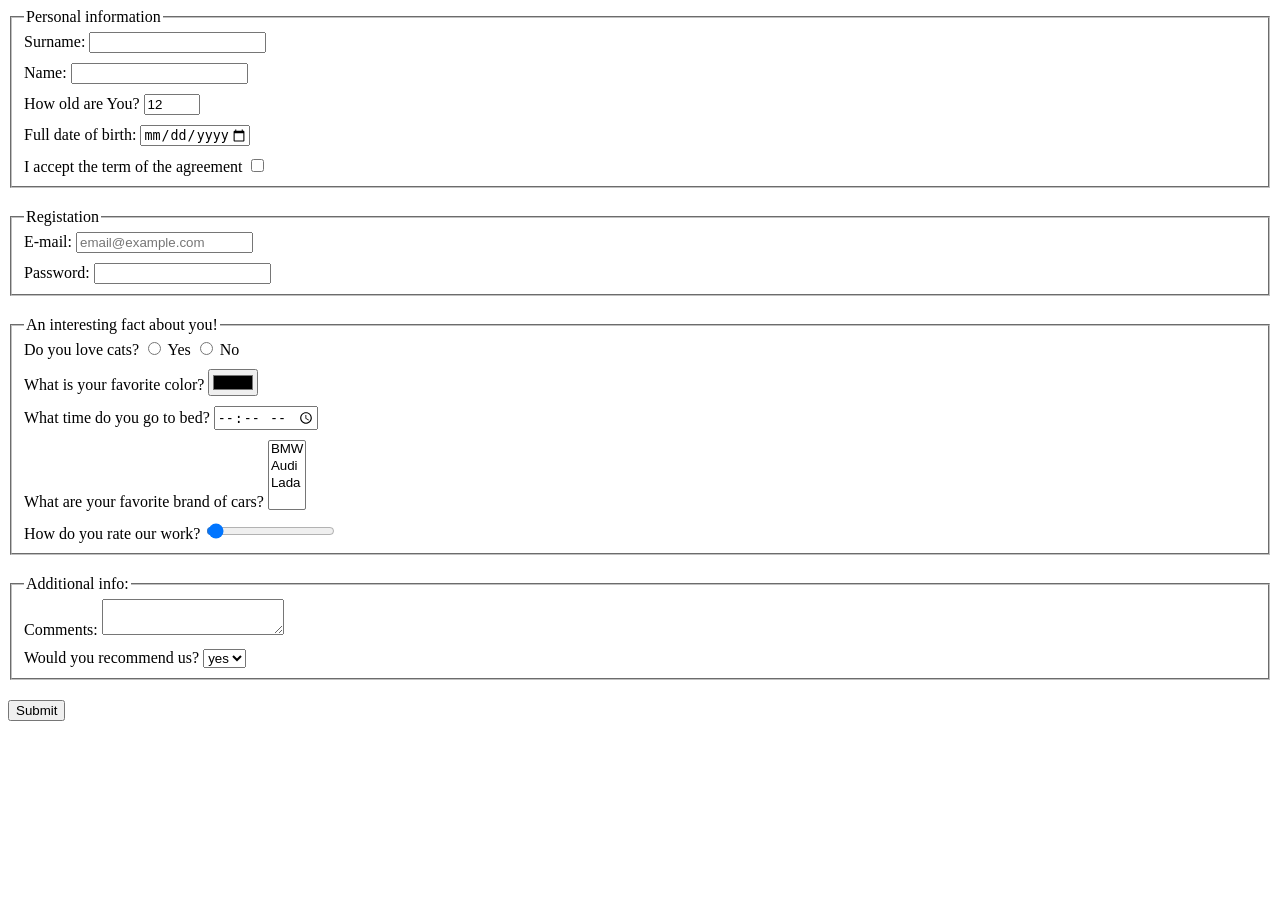
<file: index.html>
<!DOCTYPE html><html lang="en"><head><meta charset="UTF-8"><meta name="viewport" content="width=device-width, user-scalable=no, initial-scale=1.0, maximum-scale=1.0, minimum-scale=1.0"><meta http-equiv="X-UA-Compatible" content="ie=edge"><title>HTML Form</title><link rel="stylesheet" href="style.84ca7b39.css"></head><body> <form class="form" action="https://mate-academy-form-lesson.herokuapp.com/create-application" method="POST" onsubmit="onSubmit()"> <fieldset class="form__section"> <legend>Personal information</legend> <label for="surname" class="form__field"> Surname: <input type="text" name="surname" id="surname" autocomplete="off" required> </label> <label for="name" class="form__field"> Name: <input type="text" name="name" id="name" minlength="3" autocomplete="off" required> </label> <label for="age" class="form__field"> How old are You? <input type="number" name="age" id="age" value="12" min="12" max="100" required> </label> <label for="dateofbirth" class="form__field"> Full date of birth: <input type="date" name="dateofbirth" id="dateofbirth" min="1950-01-02" max="2021-03-28" required> </label> <label for="term" class="form__field"> I accept the term of the agreement <input type="checkbox" id="term" name="term" required> </label> </fieldset> <fieldset class="form__section"> <legend>Registation</legend> <label for="email" class="form__field" required> E-mail: <input type="email" name="email" id="email" placeholder="email@example.com"> </label> <label for="password" class="form__field"> Password: <input type="password" id="password" name="password" maxlength="32" required> </label> </fieldset> <fieldset class="form__section"> <legend>An interesting fact about you!</legend> <div class="form__field"> Do you love cats? <label for="cats-yes"> <input type="radio" id="cats-yes" name="cats" value="yes"> Yes </label> <label for="cats-no"> <input type="radio" id="cats-no" name="cats" value="no"> No </label> </div> <label for="color" class="form__field"> What is your favorite color? <input type="color" id="color" name="color"> </label> <label for="time" class="form__field"> What time do you go to bed? <input type="time" id="time" name="time"> </label> <label for="car" class="form__field"> What are your favorite brand of cars? <select name="car" id="car" multiple> <option value="BMW">BMW</option> <option value="Audi">Audi</option> <option value="Lada">Lada</option> </select> </label> <label for="rate" class="form__field"> How do you rate our work? <input type="range" id="rate" name="range" value="1"> </label> </fieldset> <fieldset class="form__section"> <legend>Additional info:</legend> <label for="comments" class="form__field"> Comments: <textarea name="comments" id="comments"></textarea> </label> <label for="recommend" class="form__field"> Would you recommend us? <select id="recommend" name="recommend"> <option value="yes">yes</option> <option value="no">no</option> </select> </label> </fieldset> <button type="submit">Submit</button> </form> <script type="text/javascript" src="main.e97352c4.js"></script> </body></html>
</file>
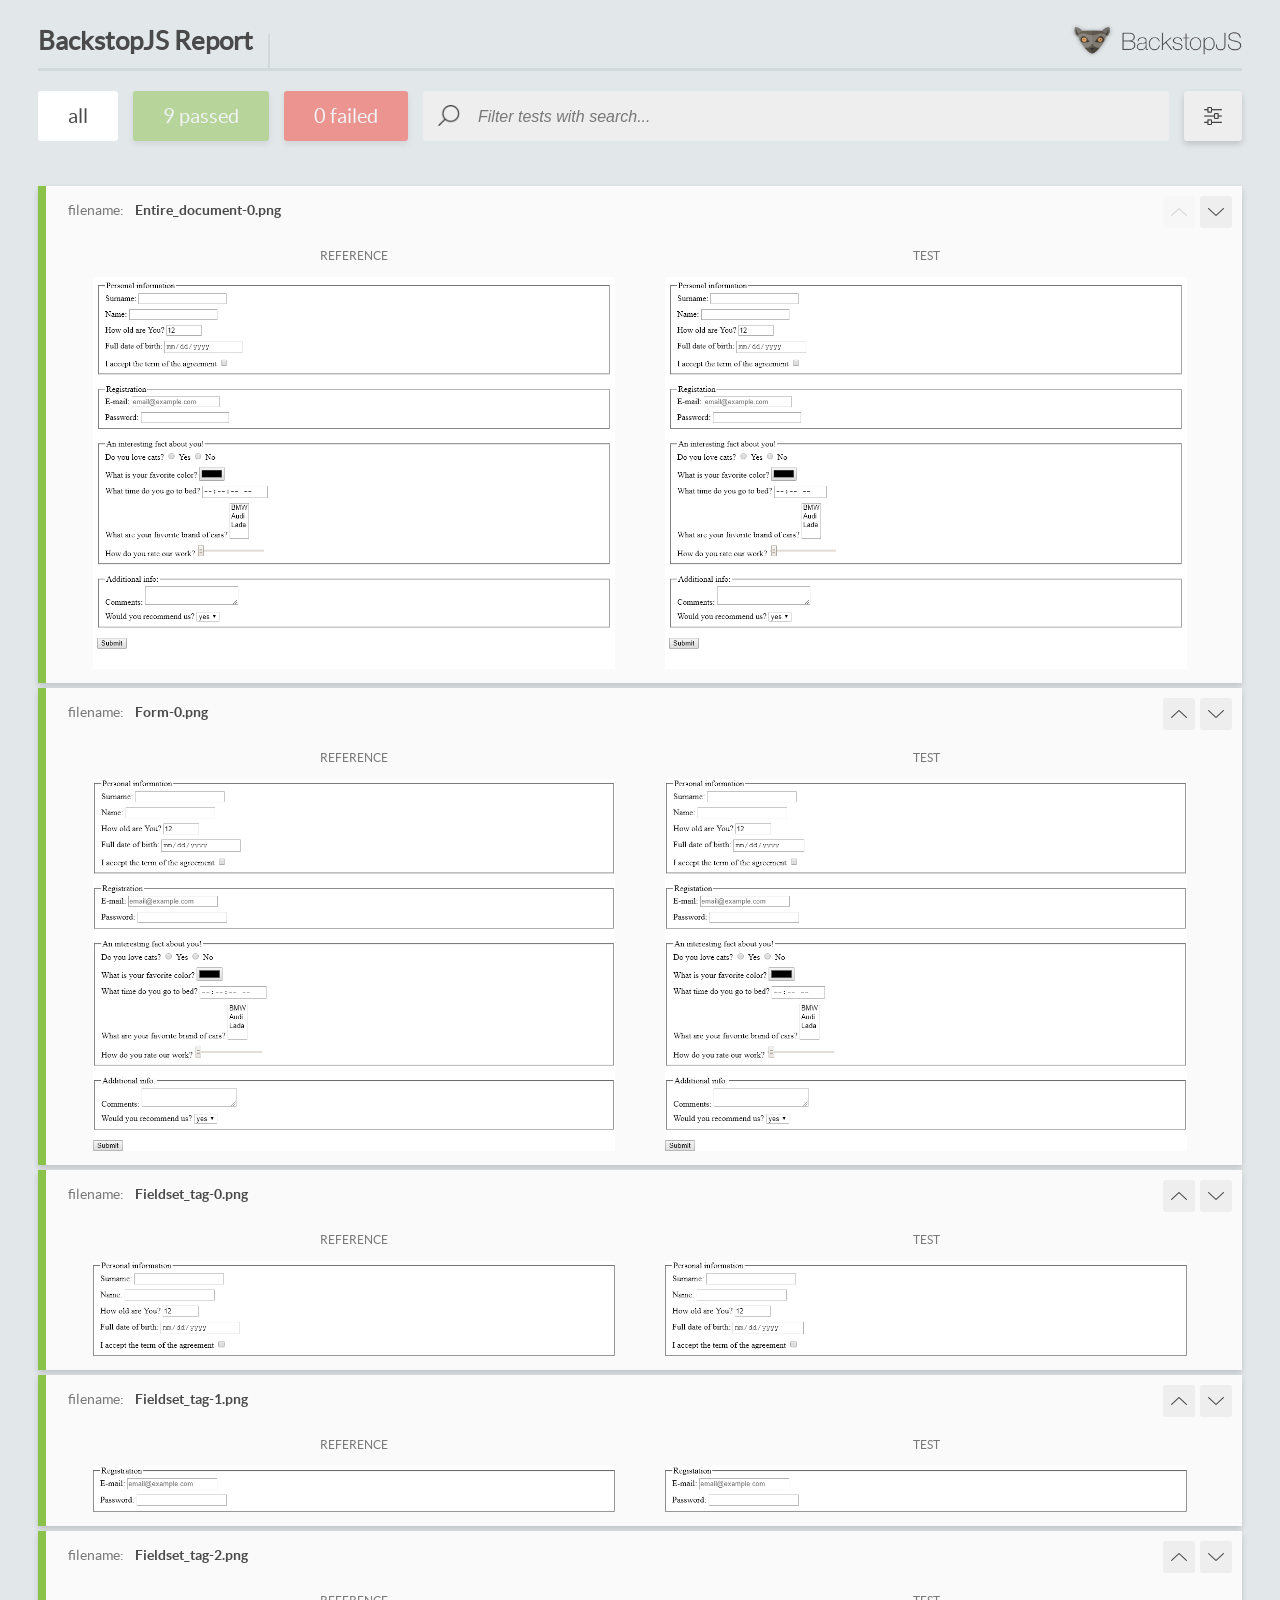
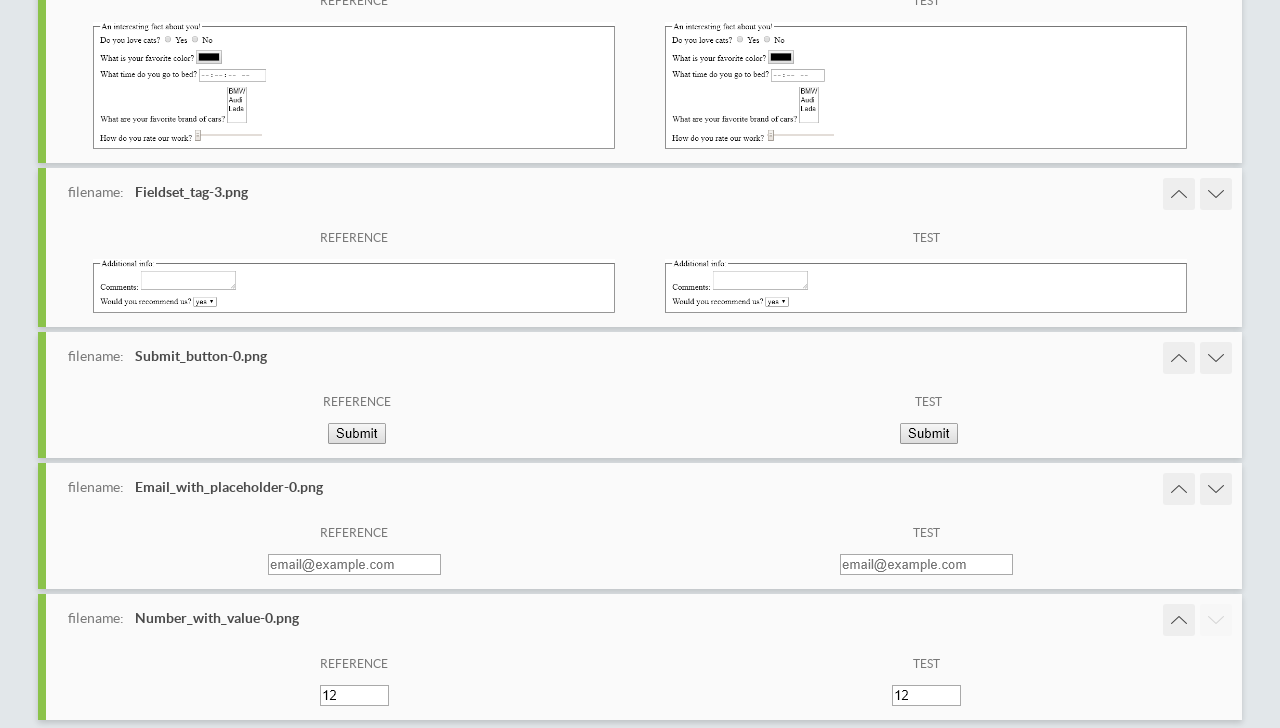
<file: report/html_report/index.html>
<!DOCTYPE html>
<html>
  <head>
    <meta charset="utf-8">
    <title>BackstopJS Report</title>

    <style>
      @font-face {
          font-family: 'latoregular';
          src: url('./assets/fonts/lato-regular-webfont.woff2') format('woff2'),
              url('./assets/fonts/lato-regular-webfont.woff') format('woff');
          font-weight: 400;
          font-style: normal;
      }
      @font-face {
          font-family: 'latobold';
          src: url('./assets/fonts/lato-bold-webfont.woff2') format('woff2'),
              url('./assets/fonts/lato-bold-webfont.woff') format('woff');
          font-weight: 700;
          font-style: normal;
      }

      .ReactModal__Body--open {
          overflow: hidden;
      }
      .ReactModal__Body--open .header {
        display: none;
      }

    </style>
  </head>
  <body style="background-color: #E2E7EA">
    <div id="root">

    </div>
    <script type="text/javascript">
      function report (report) { // eslint-disable-line no-unused-vars
        window.tests = report;
      }
    </script>
    <script type="text/javascript" src="config.js"></script>
    <script type="text/javascript" src="index_bundle.js"></script>
  </body>
</html>
</file>
<file: style.84ca7b39.css>
.form__field:not(:last-child){display:block;margin-bottom:10px}.form__section{margin-bottom:20px}
/*# sourceMappingURL=style.84ca7b39.css.map */
</file>
